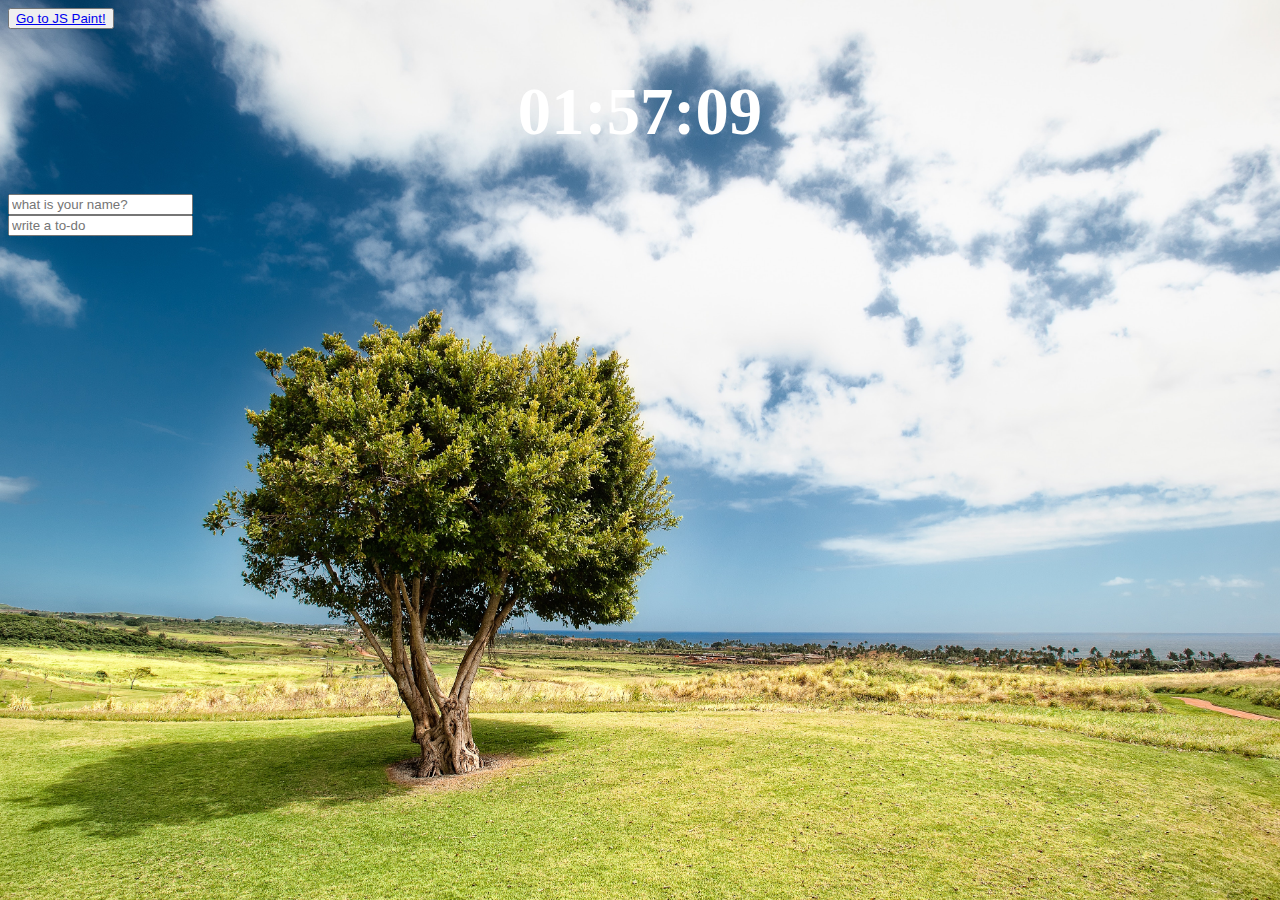
<file: Clock_ToDo/index.html>
<!DOCTYPE html>
<html>

<head>
    <title>Something</title>
    <meta charset="utf-8" />
    <link rel="stylesheet" href="index.css" />
</head>

<body>
    <button class="js-painter">
        <a href="../Paint_JS/index.html">Go to JS Paint!</a>
    </button>
    <div class="js-clock">
        <h1>00:00</h1>  <!--clockTitle in clock.js-->
    </div>
    
    <form class="js-greetingform form">
        <input type="text" placeholder="what is your name? " />
    </form>
    <h4 class="js-greetings greetings"></h4>
    
    <form class="js-toDoform">
        <input type="text" placeholder="write a to-do" />
    </form>
    <ul class="js-toDoList">
    </ul>
    <span class="js-weather">
        <h1></h1>
    </span>
    <script src="clock.js"></script>
    <script src="greeting.js"></script>
    <script src="todo.js"></script>
    <script src="background.js"></script>
    <script src="weather.js"></script>
</body>
</html>
</file>
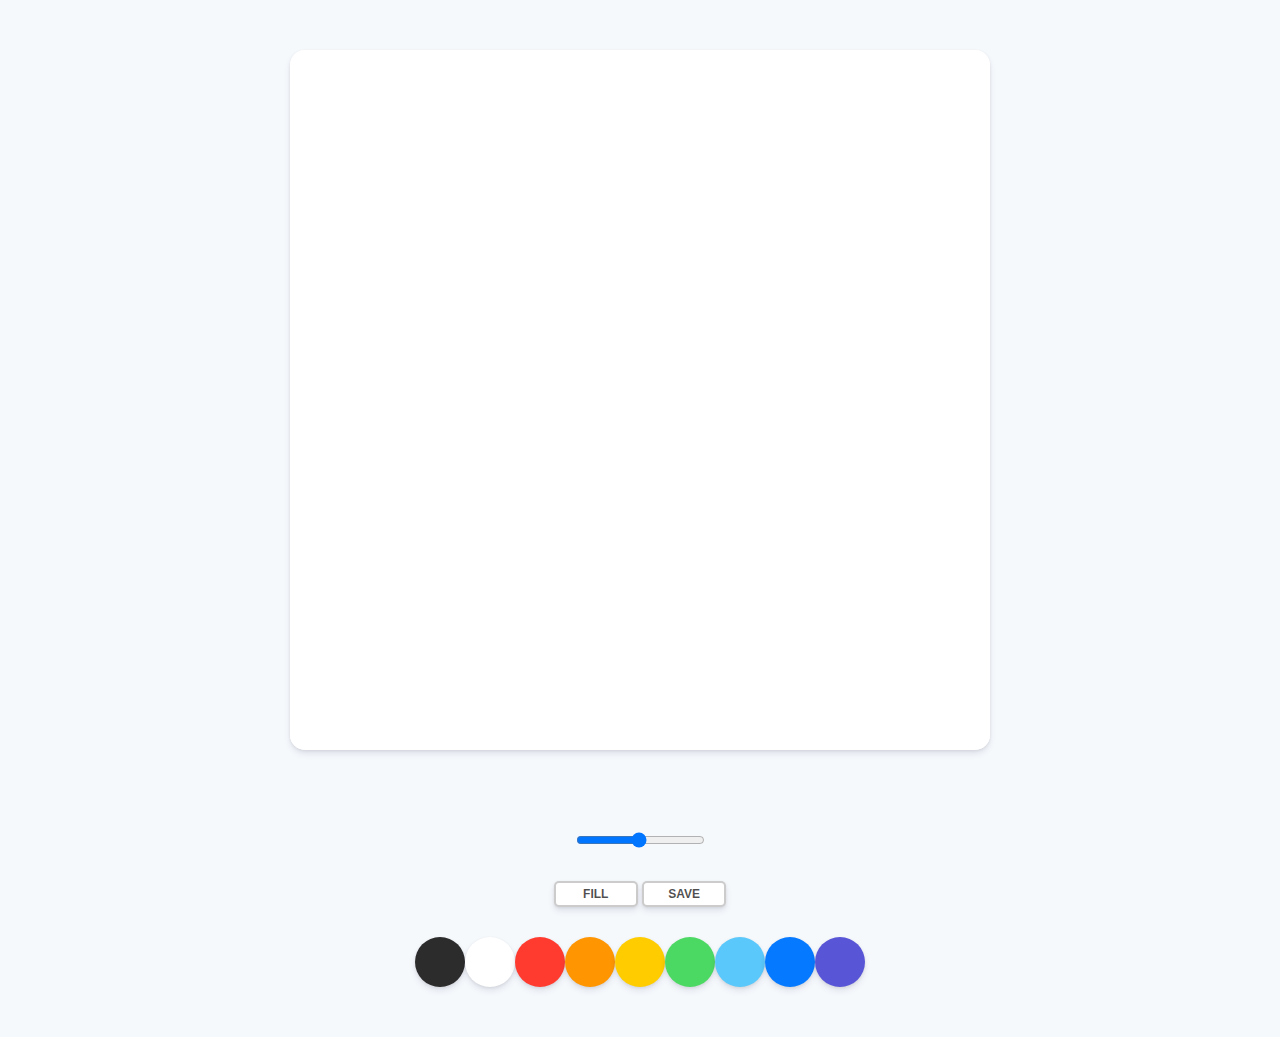
<file: Paint_JS/index.html>
<!DOCTYPE html>
<html lang="en">
<head>
    <meta charset="UTF-8">
    <meta name="viewport" content="width=device-width, initial-scale=1.0">
    <meta http-equiv="X-UA-Compatible" content="ie=edge">
    <link rel="stylesheet" href="style.css" />
    <title>PaintJS</title>
</head>
<body>
    <canvas id="jsCanvas" class="canvas"></canvas>
    <div class="controls">
        <div class="controls__range">
            <input type="range" id="jsRange" min="0.1" max="5" value="2.5" step="0.1" />
        </div>
        <div class="controls__btns">
            <button id="jsMode">Fill</button>
            <button id="jsSave">Save</button>
        </div>
        <div class="controls__colors" id="jsColors">
            <div class="controls__color jsColor" style="background-color: #2c2c2c"></div>
            <div class="controls__color jsColor" style="background-color: white"></div>
            <div class="controls__color jsColor" style="background-color: #FF3B30"></div>
            <div class="controls__color jsColor" style="background-color: #FF9500"></div>
            <div class="controls__color jsColor" style="background-color: #FFCC00"></div>
            <div class="controls__color jsColor" style="background-color: #4CD963"></div>
            <div class="controls__color jsColor" style="background-color: #5AC8FA"></div>
            <div class="controls__color jsColor" style="background-color: #0579FF"></div>
            <div class="controls__color jsColor" style="background-color: #5856D6"></div>
        </div>
    </div>
    <script src="app.js"></script>
</body>
</html>
</file>
<file: Clock_ToDo/index.css>
body {
  background-color: #2c3e50;
  color: white; /*#34495e;*/
}
  
.btn {
  cursor: pointer;
}

h1 {
  font-size: 50pt;
  font-weight: bold;
  text-align: center;
}

h4 {
  font-size: 40pt;
  text-align: center;
}

.clicked {
  color: #7f8c8d; 
}

.form,
.greetings {
  display: none;
}


.showing {
  display: block;
}

@keyframes fadeIn {
  from {
    opacity: 0;
  }
  to {
    opacity: 1;
  }
}

.bgImage {
  position: absolute;
  top: 0;
  left: 0;
  width: 100%;
  height: 100%;
  z-index: -1;
  animation: fadeIn 0.5s linear;
}

.js-painter {
  
}
</file>
<file: Paint_JS/style.css>
@import "reset.css";
body {
  background-color: #f6f9fc;
  font-family: -apple-system, BlinkMacSystemFont, "Segoe UI", Roboto, Oxygen,
    Ubuntu, Cantarell, "Open Sans", "Helvetica Neue", sans-serif;
  display: flex;
  flex-direction: column;
  align-items: center;
  padding: 50px 0px;
}

.canvas {
  width: 700px;
  height: 700px;
  background-color: white;
  border-radius: 15px;
  box-shadow: 0 4px 6px rgba(50, 50, 93, 0.11), 0 1px 3px rgba(0, 0, 0, 0.08);
}

.controls {
  margin-top: 80px;
  display: flex;
  flex-direction: column;
  align-items: center;
}

.controls .controls__btns {
  margin-bottom: 30px;
}

.controls__btns button {
  all: unset;
  cursor: pointer;
  background-color: white;
  padding: 5px 0px;
  width: 80px;
  text-align: center;
  border-radius: 5px;
  box-shadow: 0 4px 6px rgba(50, 50, 93, 0.11), 0 1px 3px rgba(0, 0, 0, 0.08);
  border: 2px solid rgba(0, 0, 0, 0.2);
  color: rgba(0, 0, 0, 0.7);
  text-transform: uppercase;
  font-weight: 800;
  font-size: 12px;
}

.controls__btns button:active {
  transform: scale(0.98);
}

.controls .controls__colors {
  display: flex;
}

.controls__colors .controls__color {
  width: 50px;
  height: 50px;
  border-radius: 25px;
  cursor: pointer;
  box-shadow: 0 4px 6px rgba(50, 50, 93, 0.11), 0 1px 3px rgba(0, 0, 0, 0.08);
}

.controls .controls__range {
  margin-bottom: 30px;
}
</file>
